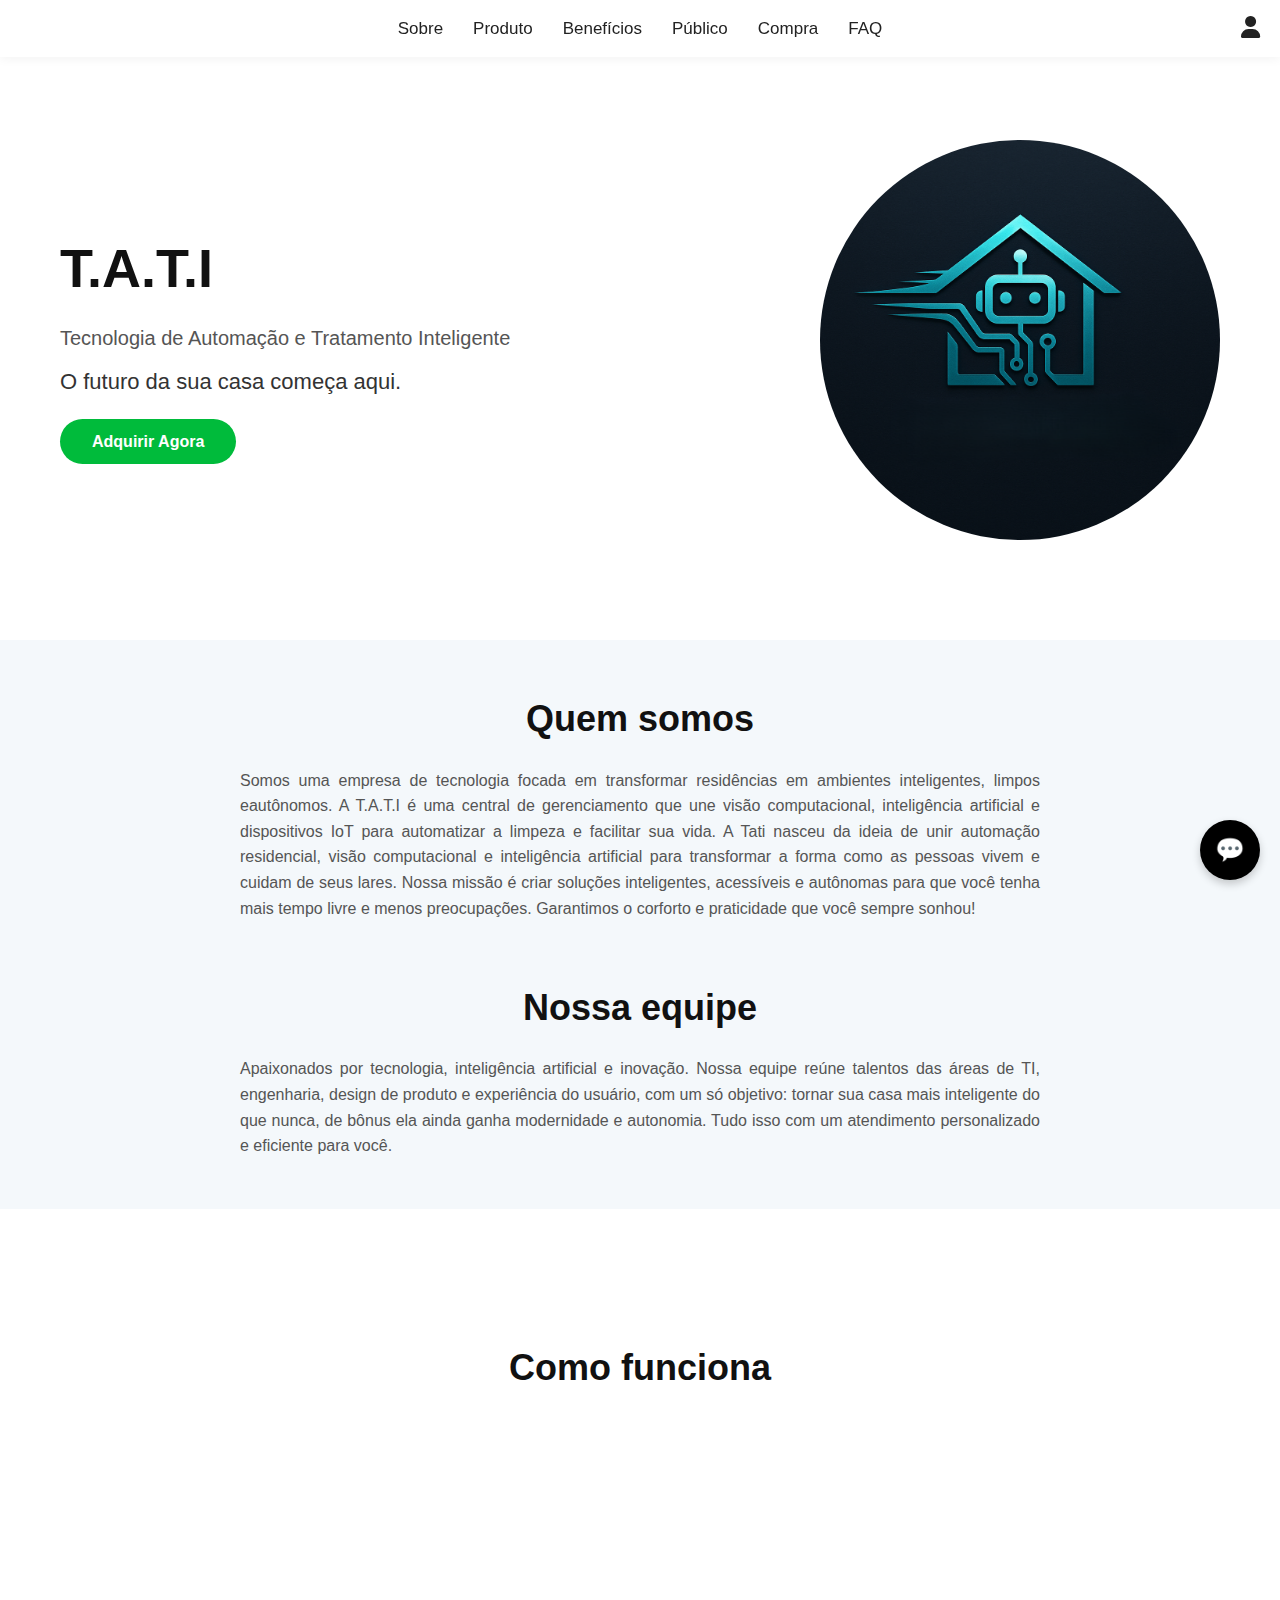
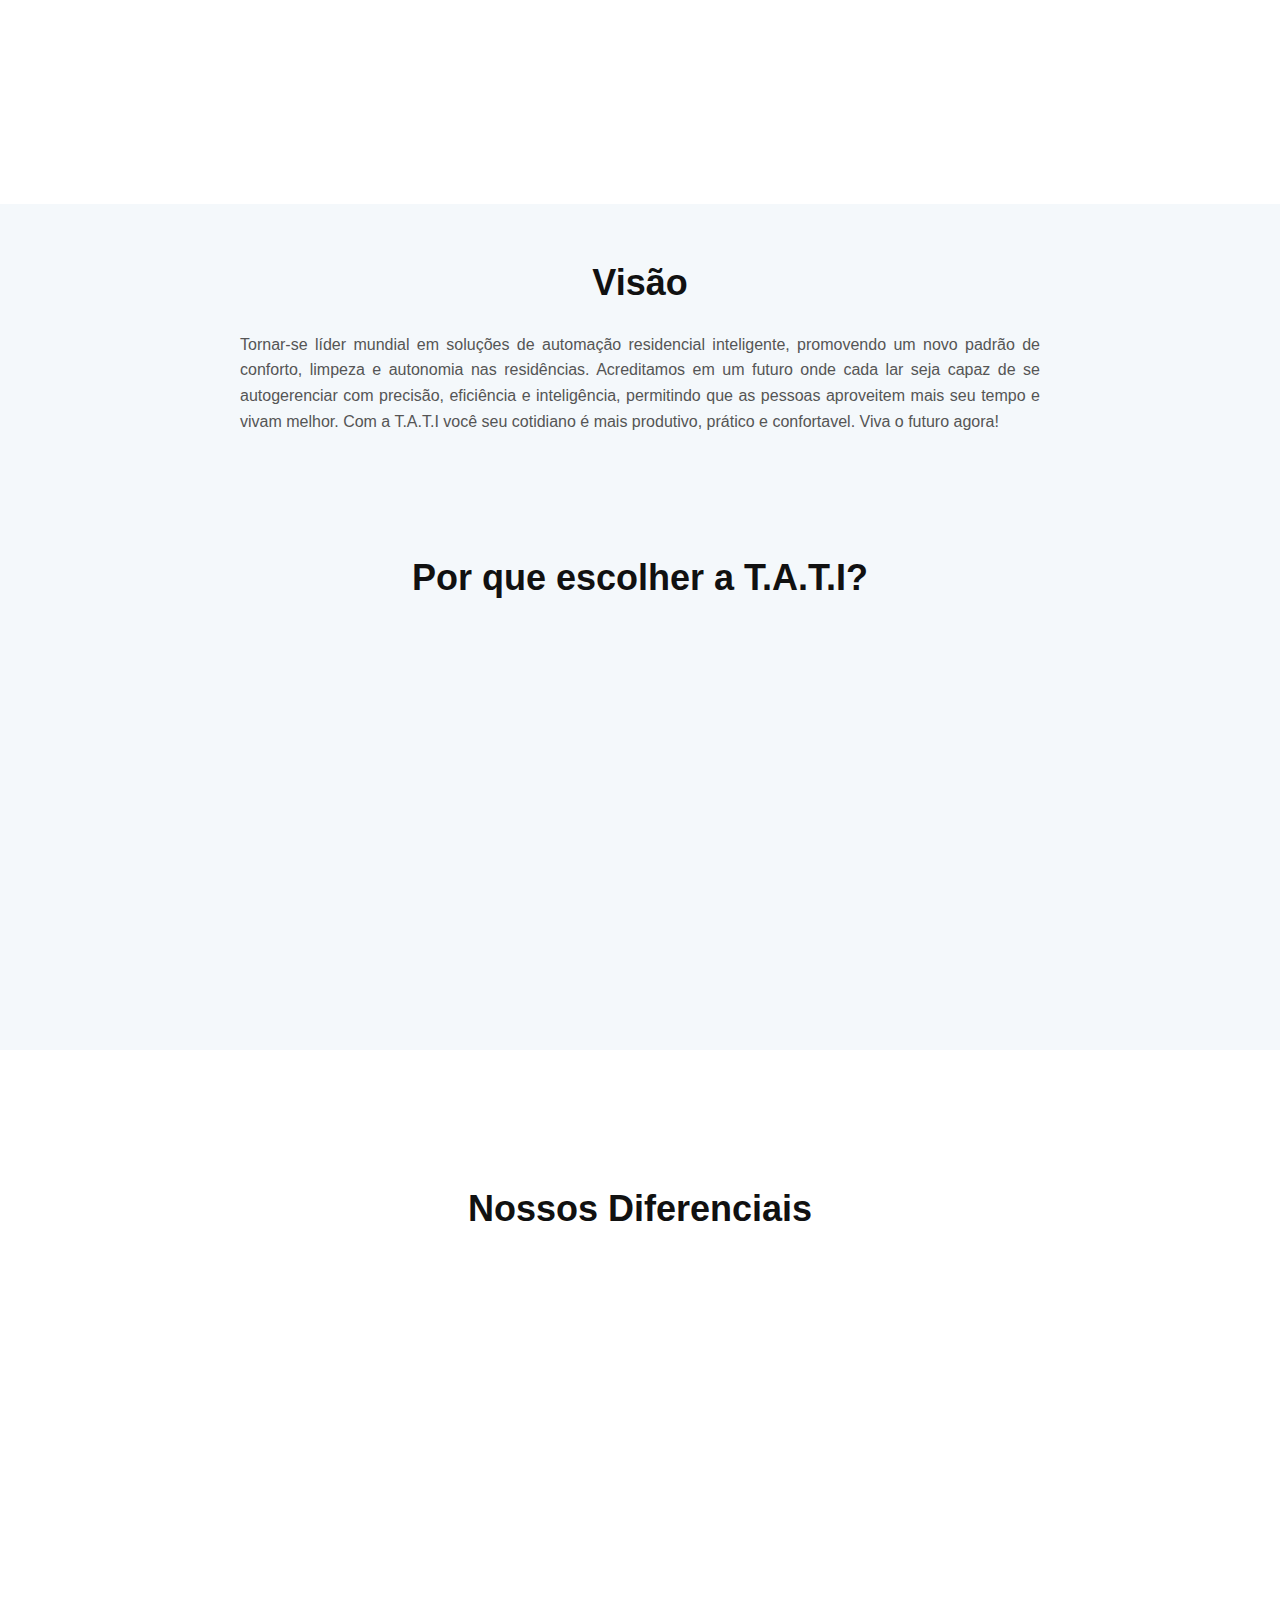
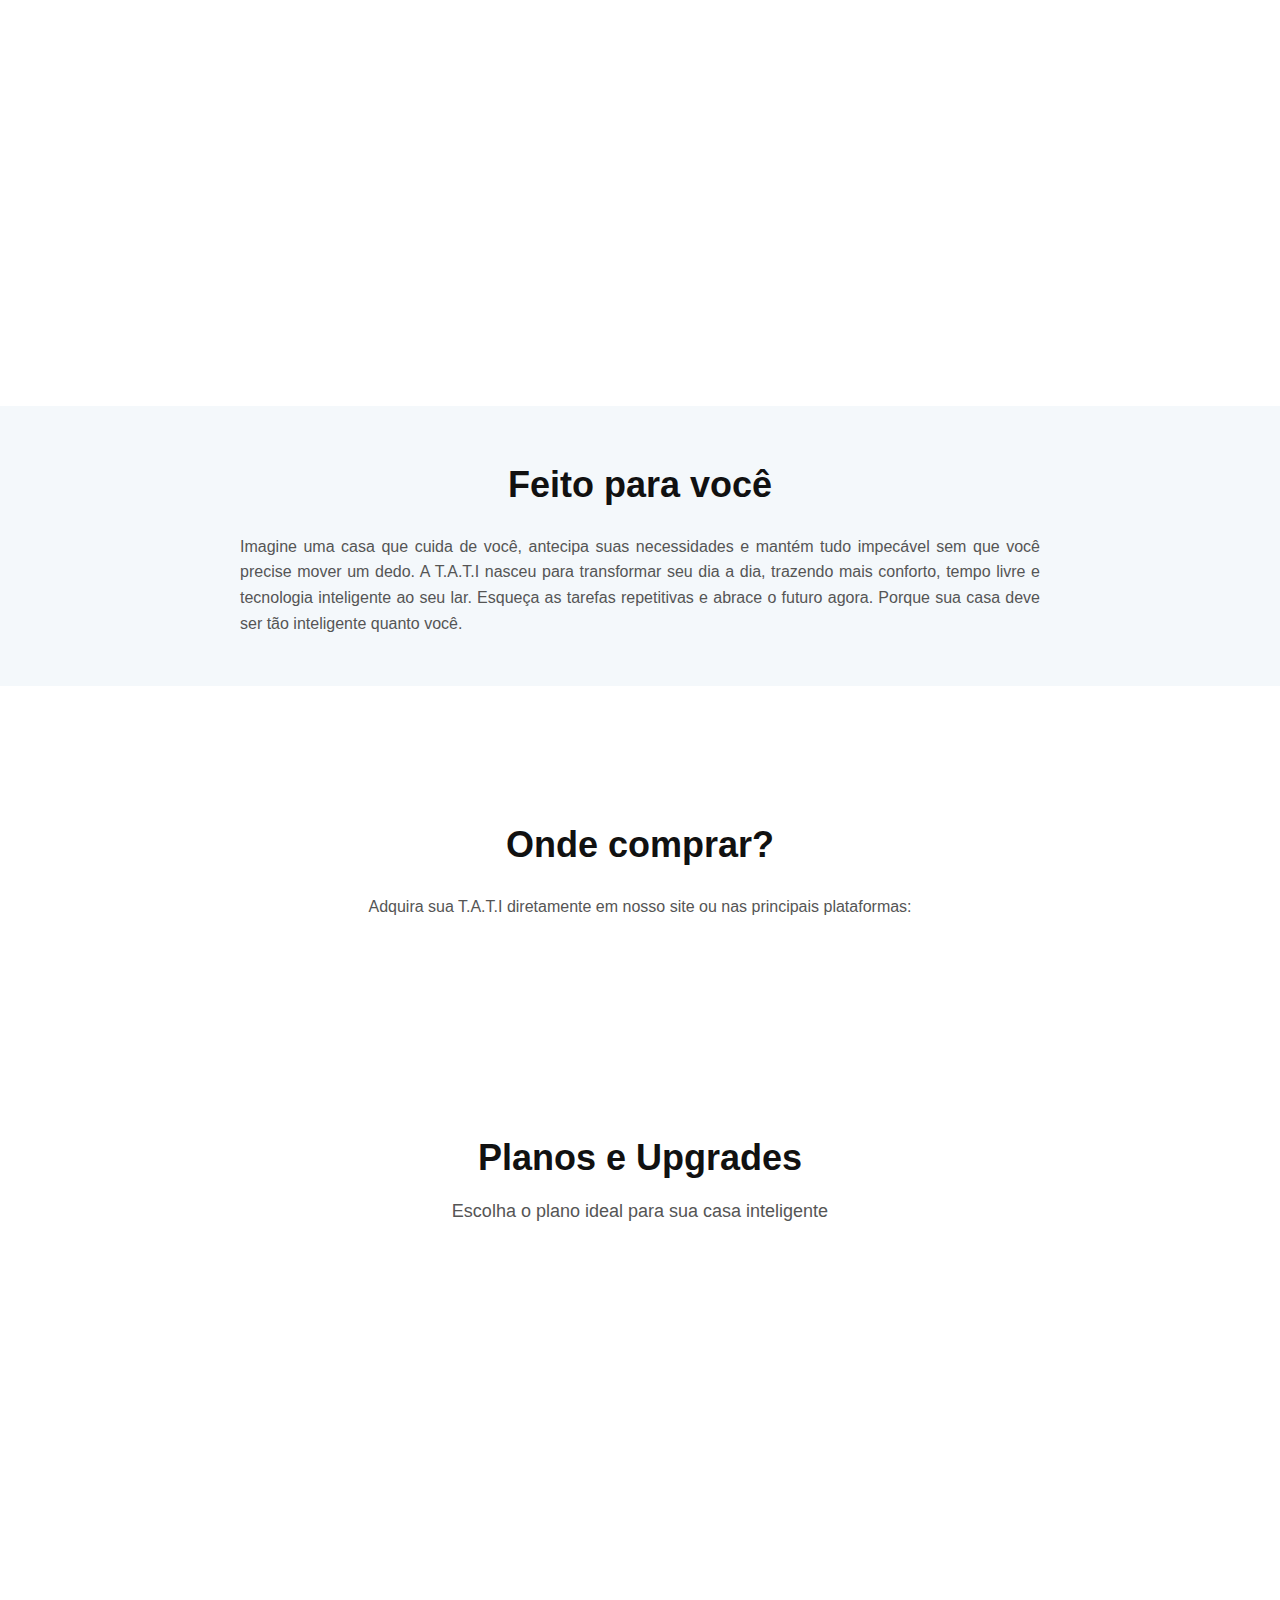
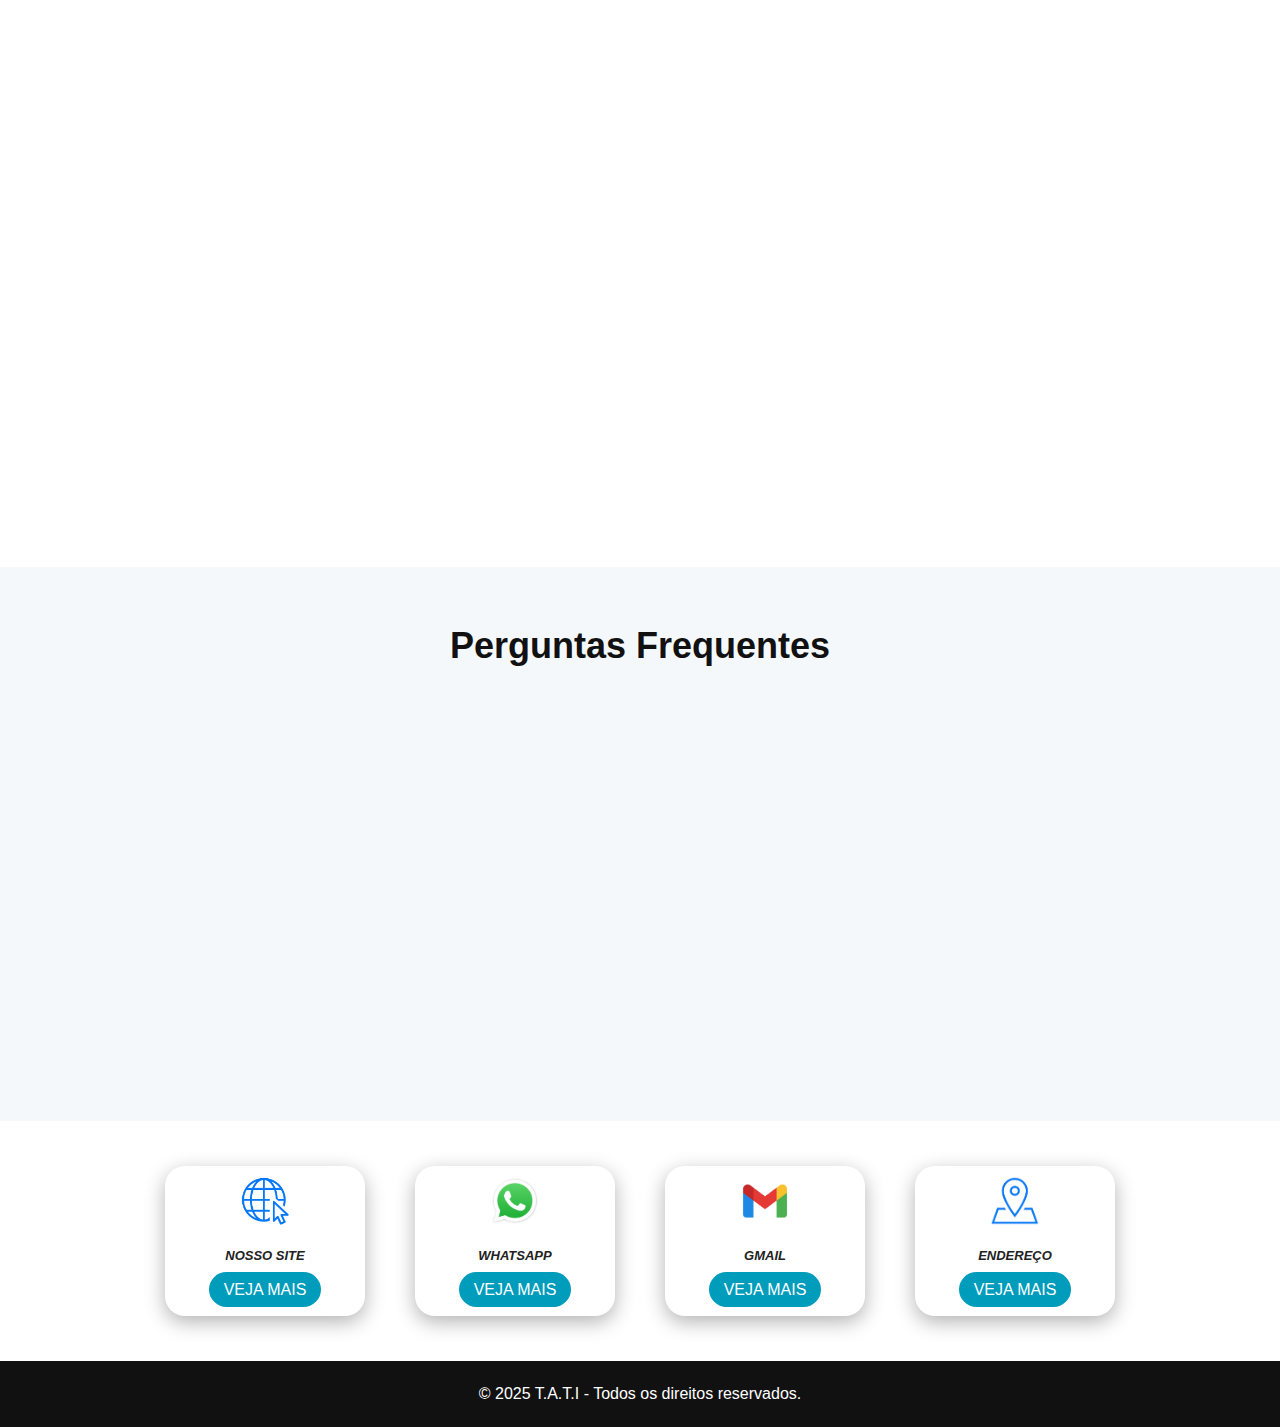
<file: VS/index.html>
<!DOCTYPE html>
<html lang="pt-br">

    <head>
        <meta charset="UTF-8">
        <meta name="viewport" content="width=device-width, initial-scale=1.0">
        <title>T.A.T.I — O Futuro da Automação Residencial</title>
        <link rel="stylesheet" href="style.css">
        <link rel="stylesheet" href="https://cdnjs.cloudflare.com/ajax/libs/font-awesome/6.5.0/css/all.min.css">
    </head>

    <body>
        <!-- Navbar -->
        <header>
            <a href="Login.html" class="user-icon" title="Perfil">
                <i class="fas fa-user"></i>
            </a>
            <nav>
                <ul>
                    <li><a href="#sobre">Sobre</a></li>
                    <li><a href="#produto">Produto</a></li>
                    <li><a href="#beneficios">Benefícios</a></li>
                    <li><a href="#publico">Público</a></li>
                    <li><a href="#compra">Compra</a></li>
                    <li><a href="#faq">FAQ</a></li>
                </ul>
            </nav>
        </header>

        <!-- Hero --> 
        <section class="hero">
            <div class="content">
                <h1>T.A.T.I</h1>
                <p class="subtitle">Tecnologia de Automação e Tratamento Inteligente</p>
                <p class="headline">O futuro da sua casa começa aqui.</p>
                <a href="#compra" class="btn">Adquirir Agora</a>
            </div>
            <img src="imagens/TATI .png" alt="Imagem Principal">
        </section>

        <!-- Sobre -->
        <section id="sobre" class="sobre">
            <h2>Quem somos</h2>
            <p style="text-align: justify;">
                Somos uma empresa de tecnologia focada em transformar residências em ambientes inteligentes, limpos eautônomos. A T.A.T.I é uma central de gerenciamento que une
                visão computacional, inteligência artificial e dispositivos IoT para automatizar a limpeza e facilitar sua vida. A Tati nasceu da ideia de unir automação residencial,
                visão computacional e inteligência artificial para transformar a forma como as pessoas vivem e cuidam de seus lares. 
                Nossa missão é criar soluções inteligentes, acessíveis e autônomas para que você tenha mais tempo livre e menos preocupações. Garantimos o corforto e praticidade que você sempre sonhou!
            </p>
            <h2><br>Nossa equipe</h2>
            <p style="text-align: justify;">
                Apaixonados por tecnologia, inteligência artificial e inovação. Nossa equipe reúne talentos das áreas de TI, engenharia, design de produto e experiência do usuário, 
                com um só objetivo: tornar sua casa mais inteligente do que nunca, de bônus ela ainda ganha modernidade e autonomia. Tudo isso com um atendimento personalizado e eficiente para você.  
            </p>
        </section>

        <!-- Produto -->
        <section id="produto" class="produto">
            <h2>Como funciona</h2>
            <div class="produto-content animate slide-bounce">
                <div>
                    <h3>Central de Controle Inteligente</h3>
                    <p>Detecta automaticamente áreas sujas utilizando câmeras com visão computacional e aciona robôs de
                        limpeza de forma autônoma.</p>
                </div>
                <div>
                    <h3>Integração Total</h3>
                    <p>Compatível com Alexa, Google Home e sistemas de automação residencial, criando uma experiência
                        unificada e fluida.</p>
                </div>
                <div>
                    <h3>Funcionamento automático</h3>
                    <p>Ao identificar a necessidade de uma limpeza, o software trabalhando juntamente com Inteligência 
                    artificial, aciona o robô automaticamnete</p>
                </div>
                <div>
                    <h3>Controle na Palma da Mão</h3>
                    <p>Gerencie seu ambiente pelo app ou diretamente por comandos de voz, sem precisar de configuração
                        manual.</p>
                </div>
            </div>
        </section>

        <!-- Visão e Benefícios -->
        <section id="beneficios" class="beneficios">
            <h2>Visão</h2>
                <p style="text-align: justify;">
                    Tornar-se líder mundial em soluções de automação residencial inteligente, promovendo um novo padrão de 
                    conforto, limpeza e autonomia nas residências. Acreditamos em um futuro onde cada lar seja capaz de se      
                    autogerenciar com precisão, eficiência e inteligência, permitindo que as pessoas aproveitem mais seu tempo e 
                    vivam melhor. Com a T.A.T.I você seu cotidiano é mais produtivo, prático e confortavel. Viva o futuro agora!
                </p> 

            <h2><BR> <BR> Por que escolher a T.A.T.I?</h2>
            <div class="cards animate slide-bounce">
                <div class="card">
                    <h3>Eficiência</h3>
                    <p>Mapeamento em tempo real e limpeza inteligente apenas onde e quando for necessário.</p>
                </div>
                <div class="card">
                    <h3>Autonomia</h3>
                    <p>Seu robô trabalha sozinho, sem necessidade de comandos manuais.</p>
                </div>
                <div class="card">
                    <h3>Mais Tempo para Você</h3>
                    <p>Foque no que importa enquanto sua casa se mantém limpa automaticamente.</p>
                </div>
                <div class="card">
                    <h3>Economia</h3>
                    <p>Redução no consumo de energia e otimização dos recursos de limpeza.</p>
                </div>
                <div class="card">
                    <h3>Inteligência</h3>
                    <p>Com a casa mais inteligente e autonoma, você terá mais praticidade e conforto.</p>
                </div>
            </div>
        </section>

        <!-- Diferenciais -->
        <section class="diferenciais">
            <h2>Nossos Diferenciais</h2>
            <div class="dif">
                <ul class="animate slide-bounce">
                    <li>Visão computacional: sem necessidade de comandos manuais.</li>
                    <li>Detecção automática de sujeira e acionamento imediato dos robôs.</li>
                    <li>Integração com IoT, Alexa e Google Home.</li>
                    <li>Atendimento técnico humanizado e suporte premium.</li>
                </ul>        
                <ul class="animate slide-bounce">
                    <li>Configurações e preferencias personalizadas para você.</li>
                    <li>Mapeamento completo de cada área.</li>
                    <li>Adaptação automática por IA ao perfil do usuário.</li>
                    <li>Limpeza, praticidade e conforto.</li>
                </ul>
            </div>
        </section>

        <!-- Público -->
        <section id="publico" class="publico">
            <h2>Feito para você</h2>
            <p style="text-align: justify;">
                Imagine uma casa que cuida de você, antecipa suas necessidades e mantém tudo impecável sem que você precise
                mover um dedo. A T.A.T.I nasceu para transformar seu dia a dia, trazendo mais conforto, tempo livre e
                tecnologia inteligente ao seu lar. Esqueça as tarefas repetitivas e abrace o futuro agora. Porque sua casa
                deve ser tão inteligente quanto você.
            </p>
        </section>

        <!-- Canal de Venda -->
        <section id="compra" class="compra">
            <h2>Onde comprar?</h2>
            <p style="text-align: center;">Adquira sua T.A.T.I diretamente em nosso site ou nas principais plataformas:</p>
            <div class="compras animate slide-bounce">
                <a href="#">Site Oficial</a>
                <a href="https://www.kabum.com.br/produto/ll" target="_blank">Kabum</a>
                <a href="https://produto.mercadolivre.com.br/Mnt&c_uid=a5364d16-64ac-4bd1-9967-1af378d03162"
                    target="_blank">Mercado Livre</a>
                <a href="https://www.amazon.com.br/ref_=p" target="_blank">Amazon</a>
            </div>
        </section>

        <section id="planos" class="planos">
            <h2>Planos e Upgrades</h2>
            <p class="subtitulo">Escolha o plano ideal para sua casa inteligente</p>

            <div class="cards-planos animate slide-bounce">

                <!-- Plano SaaS -->
                <div class="card-plano">
                    <h3>Assinatura SaaS</h3>
                    <p class="preco">A partir de<br><strong>R$49,90</strong> /mês</p>
                    <ul>
                        <li>✔️ Software completo</li>
                        <li>✔️ Mapeamento por IA</li>
                        <li>✔️ Detecção automática</li>
                    </ul>
                    <a href="pagamento.html" class="btn-plano">Escolher Plano</a>
                </div>

                <!-- Plano Completo -->
                <div class="card-plano destaque">
                    <h3>Assinatura + Hardwares</h3>
                    <p class="preco">A partir de<br><strong>R$799,90</strong> + R$49,90/mês</p>
                    <ul>
                        <li>✔️ Assinatura SaaS</li>
                        <li>✔️ Conjunto de câmeras e robôs</li>
                        <li>✔️ Software e mapeamento por IA</li>
                        <li>✔️ Manutenção e suporte personalizado</li>
                    </ul>
                    <a href="pagamento.html" class="btn-plano destaque-btn">Escolher Plano</a>
                </div>

                <!-- Plano Hardware -->
                <div class="card-plano">
                    <h3>Hardwares</h3>
                    <p class="preco">A partir de<br><strong>R$799,90</strong></p>
                    <ul>
                        <li>✔️ Conjunto de robôs inteligentes</li>
                        <li>✔️ Conjunto de câmeras inteligentes</li>
                        <li>✔️ Manutenção e suporte</li> 
                    </ul>
                    <a href="pagamento.html" class="btn-plano">Escolher Plano</a>
                </div>

            </div>
        </section>


        <!-- FAQ -->
        <section id="faq" class="faq">
            <h2>Perguntas Frequentes</h2>
            <div class="faq-item animate slide-bounce">
                <details>
                    <summary>
                        <h3>Preciso ter internet para funcionar?</h3>
                    </summary>
                    <p>
                    <p>Sim, a T.A.T.I funciona conectada à internet para garantir a comunicação com os dispositivos.</p>
                    </p>
                </details>
            </div>
            <div class="faq-item animate slide-bounce">
                <details>
                    <summary>
                        <h3>Funciona sem Alexa ou Google?</h3>
                    </summary>
                    <p>
                    <p>Sim! Ela opera de forma autônoma, mas também é compatível com assistentes virtuais.</p>
                    </p>
                </details>
            </div>
            <div class="faq-item animate slide-bounce">
                <details>
                    <summary>
                        <h3>Possui suporte técnico?</h3>
                    </summary>
                    <p>
                    <p>Oferecemos suporte premium 24/7 via WhatsApp, e-mail e chat online.</p>
                    </p>
                </details>
            </div>
        </section>

        <div class="agendamento">
            <div class="contato">
                <img class="imagemimg" src="imagens/Tati-removebg-preview.png" width="50" />
                <div class="intro">
                    <h4>NOSSO SITE</h4>
                    <a href="index.html" target="_blank">VEJA MAIS</a>
                </div>
            </div>
            <div class="contato">
                <img class="imagemimg" src="imagens/Wpp.webp" width="50" />
                <div class="intro">
                    <h4> WHATSAPP</h4>
                    <a href="https://web.whatsapp.com/" target="_blank">VEJA MAIS</a>
                </div>
            </div>
            <div class="contato">
                <img class="imagemimg" src="imagens/gmail-new-removebg-preview.png" width="50" />
                <div class="intro">
                    <h4>GMAIL</h4>
                    <a href="https://workspace.google.com/intl/pt-BR/gmail/" target="_blank">VEJA MAIS</a>
                </div>
            </div>
            <div class="contato">
                <img class="imagemimg" src="imagens/images-removebg-preview (1).png" width="50" />
                <div class="intro">
                    <h4>ENDEREÇO</h4>
                    <a href="https://maps.google.com.br/?hl=pt-BR" target="_blank">VEJA MAIS</a>
                </div>
            </div>
        </div>

        <!-- Footer -->
        <footer>
            <p>&copy; 2025 T.A.T.I - Todos os direitos reservados.</p>
        </footer>

        <!-- Scripts -->
        <script>
            const observer = new IntersectionObserver(entries => {
                entries.forEach(entry => {
                    entry.target.classList.toggle('visible', entry.isIntersecting);
                });
            }, { threshold: 0.1 });

            document.querySelectorAll('.animate').forEach(el => {
                observer.observe(el);
            });
        </script>

        <!-- CHATBOT -->
        <button id="chatbot-button">💬</button>

        <div id="chatbot-container">
            <div id="chat-header">
                CONVERSE COM A T.A.T.I 
            </div>
            <div id="chat-messages"></div>
            <div id="chat-buttons">
                <div class="chat-button" onclick="responder('sobre')">📌 Saber mais sobre a T.A.T.I</div>
                <div class="chat-button" onclick="responder('servicos')">🛠️ Ver serviços</div>
                <div class="chat-button" onclick="responder('diferenciais')">👀 Nossos Diferenciais</div>
                <div class="chat-button" onclick="responder('humano')">👥 Falar com um atendente</div>
            </div>
        </div>

        <script>
            const chatbotBtn = document.getElementById("chatbot-button");
            const chatbotBox = document.getElementById("chatbot-container");
            const chatMessages = document.getElementById("chat-messages");

            chatbotBtn.addEventListener("click", () => {
                chatbotBox.style.display = chatbotBox.style.display === "flex" ? "none" : "flex";
                chatbotBox.style.flexDirection = "column";
            });

            function adicionarMensagem(remetente, texto) {
                const div = document.createElement("div");
                div.innerHTML = `<strong>${remetente}:</strong> ${texto}`;
                chatMessages.appendChild(div);
                chatMessages.scrollTop = chatMessages.scrollHeight;
            }

            function responder(tipo) {
                const respostas = {
                    sobre:"Somos uma empresa de tecnologia focada em transformar residências em ambientes inteligentes, limpos eautônomos. A T.A.T.I é uma central de gerenciamento que une computacional, inteligência artificial e dispositivos IoT para automatizar a limpeza e facilitar sua vida. A Tati nasceu da ideia de unir automação residencial, visão computacional e inteligência artificial para transformar a forma como as pessoas vivem e cuidam de seus lares. Nossa missão é criar soluções inteligentes, acessíveis e autônomas para que você tenha mais tempo livre e menos preocupações. Garantimos o corforto e praticidade que você sempre sonhou!",
                    servicos: "Nossos serviços incluem: \n✔ Automação de processos\n✔ Mapeamento por Ia \n✔ Integração de sistemas\n✔ limpeza residencial autonoma",
                    diferenciais: "Imagine uma casa que cuida de você, antecipa suas necessidades e mantém tudo impecável sem que você precise mover um dedo. A T.A.T.I nasceu para transformar seu dia a dia, trazendo mais conforto, tempo livre e tecnologia inteligente ao seu lar. Esqueça as tarefas repetitivas e abrace o futuro agora. Porque sua casa deve ser tão inteligente quanto você.",
                    humano: "Sem problemas! Um atendente humano entrará em contato em breve. Aguarde um momento..."
                };

                adicionarMensagem("Você", document.querySelector(`[onclick="responder('${tipo}')"]`).textContent);
                setTimeout(() => {
                    adicionarMensagem("T.A.T.I", respostas[tipo]);
                }, 400);
            }
        </script>
    </body>
</html>
</file>
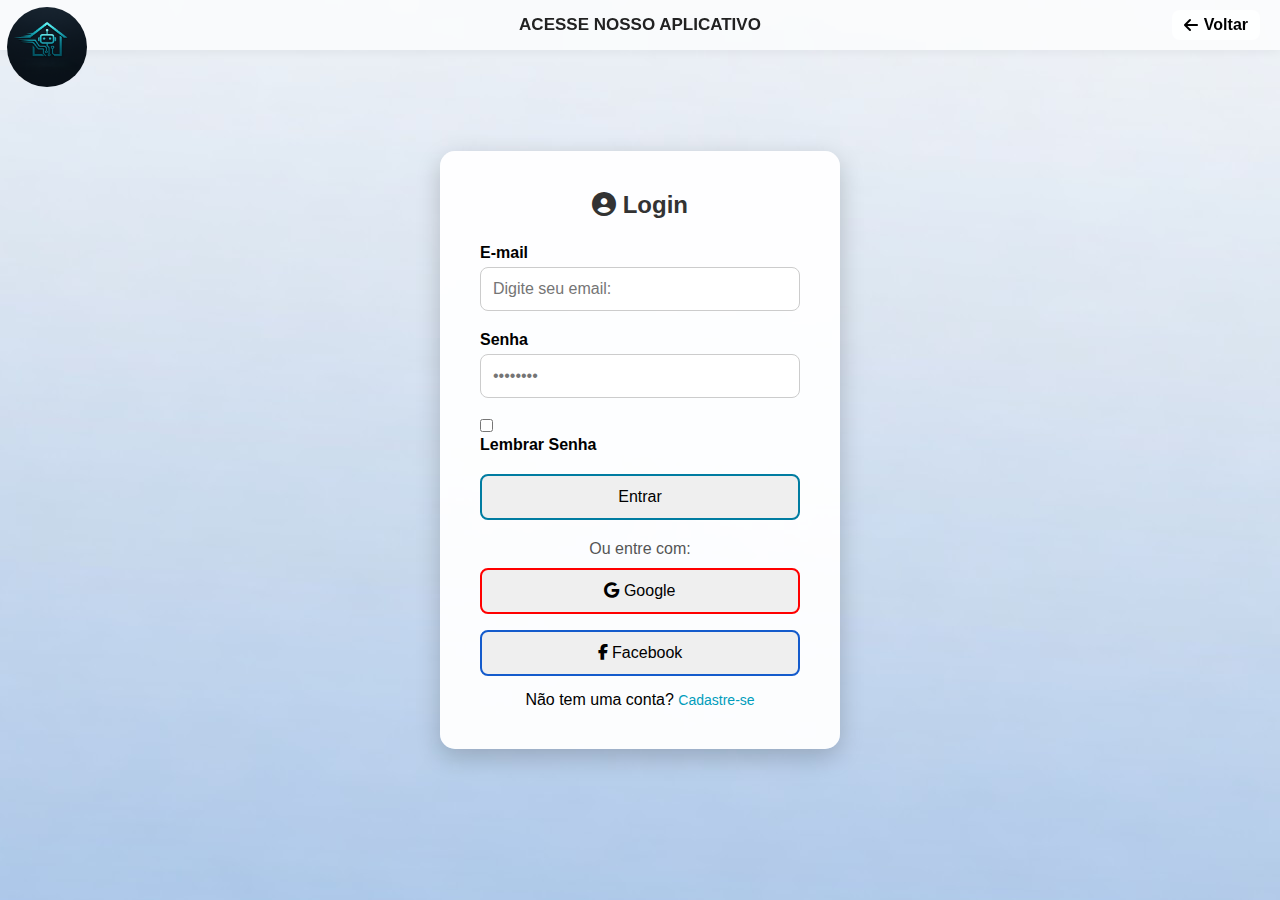
<file: VS/Login.html>
<!DOCTYPE html>
<html lang="pt-br">
    <head>
        <meta charset="UTF-8">
        <title>Login - T.A.T.I</title>
        <meta name="viewport" content="width=device-width, initial-scale=1.0">
        <link rel="stylesheet" href="Logstyle.css">
        <link rel="stylesheet" href="https://cdnjs.cloudflare.com/ajax/libs/font-awesome/6.5.0/css/all.min.css">
    </head>

    <body>
        <img href="index.html" class="logo" src="imagens/TATI .png" alt="Logo TATI">
        <header>
            <nav>
                <ul>
                    <li><a><Strong>ACESSE NOSSO APLICATIVO</Strong></a></li>
                </ul>
            </nav>
            <a href="index.html" class="voltar"><i class="fas fa-arrow-left"></i> Voltar</a>
        </header>

        <div class="login-container">
            <h2><i class="fas fa-user-circle"></i> Login</h2>
            <form action="#" method="post">
                <div class="form-group">
                    <label for="email">E-mail</label>
                    <input type="email" id="email" name="email" required placeholder= "Digite seu email:">
                </div>

                <div class="form-group">
                    <label for="senha">Senha</label>
                    <input type="password" id="senha" name="senha" required placeholder="••••••••">
                </div>
                <div class="form-group checkbox-group">
                    <input type="checkbox" id="lembrar" name="lembrar">
                    <label for="lembrar">Lembrar Senha</label>
                </div>
                <button type="submit">Entrar</button>
                <div class="social-login">
                    <p class="opcao">Ou entre com:</p>
                    <button class="google-btn"><i class="fab fa-google"></i> Google</button>
                    <button class="facebook-btn"><i class="fab fa-facebook-f"></i> Facebook</button>
                </div>
            </form>

            <div class="extra-links">
                <p>Não tem uma conta? <a href="Cadastro.html">Cadastre-se</a></p>
            </div>
        </div>
    </body>
</html>
</file>
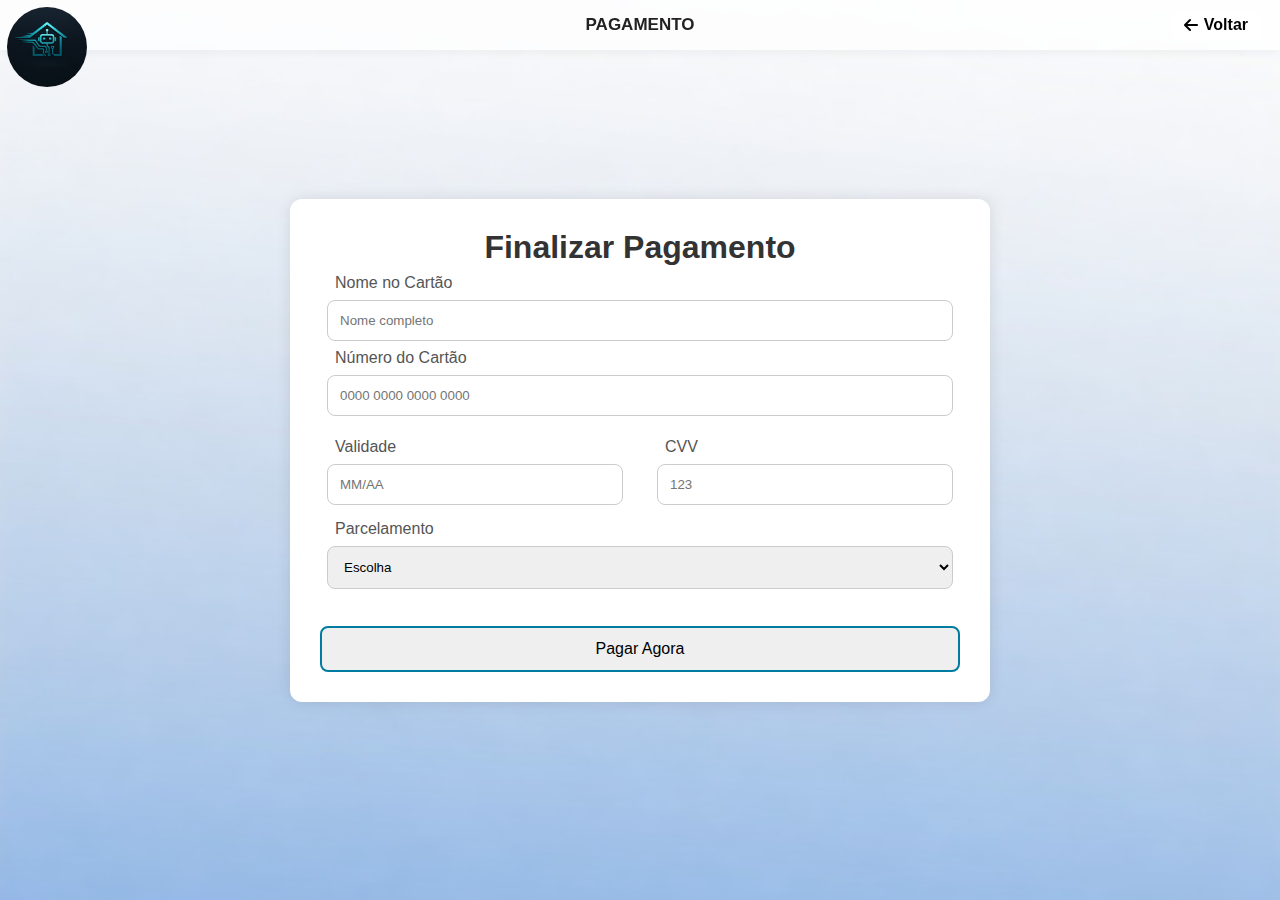
<file: VS/pagamento.html>
<!DOCTYPE html>
<html lang="pt-br">

  <head>
    <meta charset="UTF-8" />
    <meta name="viewport" content="width=device-width, initial-scale=1.0"/>
    <title>Pagamento - T.A.T.I</title>
    <link rel="stylesheet" href="pagamento.css" />
    <link rel="stylesheet" href="https://cdnjs.cloudflare.com/ajax/libs/font-awesome/6.5.0/css/all.min.css">
  </head>

  <body>

    <img href="index.html" class="logo" src="imagens/TATI .png" alt="Logo TATI">
    <header>
      <nav>
        <ul>
          <li><a><Strong>PAGAMENTO</Strong></a></li>
        </ul>
      </nav>
      <a href="index.html" class="voltar"><i class="fas fa-arrow-left"></i> Voltar</a>
      </a>
    </header>

    <div class="container">
      <h1>Finalizar Pagamento</h1>
      <form id="form-pagamento">
        <div class="input-group">
          <label for="nome">Nome no Cartão</label>
          <input type="text" id="nome" placeholder="Nome completo" required />
        </div>
        <div class="input-group">
          <label for="numero">Número do Cartão</label>
          <input type="text" id="numero" placeholder="0000 0000 0000 0000" maxlength="19" required />
        </div>
        <div class="input-row">
          <div class="input-group">
            <label for="validade">Validade</label>
            <input type="text" id="validade" placeholder="MM/AA" maxlength="5" required />
          </div>
          <div class="input-group">
            <label for="cvv">CVV</label>
            <input type="text" id="cvv" placeholder="123" maxlength="4" required />
          </div>
        </div>
        <div class="input-group">
          <label for="parcelas">Parcelamento</label>
          <select id="parcelas" required>
            <option value="">Escolha</option>
            <option value="1x">1x de R$799,90</option>
            <option value="2x">2x de R$399,95</option>
            <option value="4x">4x de R$199,98</option>
            <option value="10x">10x de R$79,99</option>
          </select>
        </div>
        <button type="submit">Pagar Agora</button>
      </form>
    </div>

    <script>
      const form = document.getElementById("form-pagamento");
      form.addEventListener("submit", (e) => {
        e.preventDefault();
        alert("Pagamento processado com sucesso!");
        form.reset();
      });
    </script>
  </body>
</html>
</file>
<file: VS/Logstyle.css>
* {
    margin: 0;
    padding: 0;
    box-sizing: border-box;
}

body {
    font-family: Arial, sans-serif;
    background-image: url("imagens/Gemini_Generated_Image_ncu911ncu911ncu9.jpeg");
    background-position: center;
    height: 100vh;
    display: flex;
    align-items: center;
    justify-content: center;
}

/* Navbar */
header {
    display: flex;
    position: fixed;
    width: 100%;
    z-index: 999;
    top: 0;
    backdrop-filter: blur(12px);
    background-color: rgba(255, 255, 255, 0.7);
    box-shadow: 0 2px 10px rgba(0, 0, 0, 0.05);
}

nav {
    display: flex;
    align-items: center;
    justify-content: center;
    max-width: 1200px;
    margin: auto;
    padding: 15px 30px;
}
.logo {
    z-index: 1000;
    position: fixed;
    left: 7px;
    top: 7px;
    width: 80px;
    border-radius: 50%;
    transition: transform 0.3s ease;
}

.logo:hover {
    transform: scale(1.1);
}

nav ul {
    list-style: none;
    display: flex;
    gap: 30px;
}

nav ul li a {
    text-decoration: none;
    color: #222;
    font-weight: 500;
    font-size: 17px;
    position: relative;
    transition: color 0.3s;
}

nav ul li a::after {
    content: "";
    position: absolute;
    width: 0;
    height: 2px;
    background-color: #009cbb;
    left: 0;
    bottom: -5px;
    transition: width 0.3s;
}

nav ul li a:hover {
    color: #009cbb;
}

nav ul li a:hover::after {
    width: 100%;
}

.login-container {
    background: rgba(255, 255, 255, 0.95);
    padding: 40px;
    border-radius: 15px;
    box-shadow: 0 8px 24px rgba(0, 0, 0, 0.2);
    width: 100%;
    max-width: 400px;
}
.login-container h2 {
    text-align: center;
    margin-bottom: 25px;
    color: #333;
}

.form-group {
    margin-bottom: 20px;
}

label {
    display: block;
    font-weight: 600;
    margin-bottom: 5px;
}

input[type="email"],
input[type="password"] {
    width: 100%;
    padding: 12px;
    border-radius: 8px;
    border: 1px solid #ccc;
    font-size: 16px;
}

button {
    width: 100%;
    padding: 12px;
    border: 2px solid #007ca1;
    border-radius: 8px;
    color: rgb(0, 0, 0);
    font-size: 16px;
    cursor: pointer;
    transition: background-color 0.3s ease;
}

button:hover {
    background-color: #007ca1;
    color: #ffffff;
}

.extra-links {
    text-align: center;
    margin-top: 15px;
}

.extra-links a {
    color: #009cbb;
    text-decoration: none;
    font-size: 14px;
}

.extra-links a:hover {
    text-decoration: underline;
}

.social-login {
    text-align: center;
    margin-top: 20px;
}

.social-login p {
    margin-bottom: 10px;
    font-weight: 500;
    color: #555;
}

.google-btn {
    align-items: center;
    width: 100%;
    padding: 12px;
    border: 2px solid #ff0000;
    border-radius: 8px;
    color: rgb(0, 0, 0);
    font-size: 16px;
    cursor: pointer;
    transition: background-color 0.3s ease;
}

.google-btn:hover {
    background-color: #ff0000;
    color: #ffffff;
}

.facebook-btn {
    margin-top: 16px;
    align-items: center;
    width: 100%;
    padding: 12px;
    border: 2px solid #145bcc;
    border-radius: 8px;
    color: rgb(0, 0, 0);
    font-size: 16px;
    cursor: pointer;
    transition: background-color 0.3s ease;
}

.facebook-btn:hover {
    background-color: #145bcc;
    color: #ffffff;
}

.voltar {
    position: absolute;
    top: 10px;
    right: 20px;
    text-decoration: none;
    font-size: 16px;
    color: #000000;
    font-weight: bold;
    display: flex;
    align-items: center;
    gap: 6px;
    background-color: rgba(255,255,255,0.8);
    padding: 6px 12px;
    border-radius: 8px;
    transition: background-color 0.3s;
    z-index: 1000;
}

.voltar:hover {
    background-color: rgba(255,255,255,1);
    color: #007ca1;
    transition: width 0.3s;
}

.voltar::after {
    content: "";
    position: absolute;
    width: 0;
    height: 2px;
    background-color: #009cbb;
    left: 0;
    bottom: -5px;
    transition: width 0.3s;
}

.voltar:hover {
    color: #009cbb;
}

.voltar:hover::after {
    width: 100%;
}
</file>
<file: VS/pagamento.css>
* {
    margin: 0;
    padding: 0;
    box-sizing: border-box;
}

header {
    display: flex;
    position: fixed;
    width: 100%;
    z-index: 999;
    top: 0;
    backdrop-filter: blur(12px);
    background-color: rgba(255, 255, 255, 0.7);
    box-shadow: 0 2px 10px rgba(0, 0, 0, 0.05);
}

nav {
    display: flex;
    align-items: center;
    justify-content: center;
    max-width: 1200px;
    margin: auto;
    padding: 15px 30px;
}
.logo {
    z-index: 1000;
    position: fixed;
    left: 7px;
    top: 7px;
    width: 80px;
    border-radius: 50%;
    transition: transform 0.3s ease;
}

.logo:hover {
    transform: scale(1.1);
}

nav ul {
    list-style: none;
    display: flex;
    gap: 30px;
}

nav ul li a {
    text-decoration: none;
    color: #222;
    font-weight: 500;
    font-size: 17px;
    position: relative;
    transition: color 0.3s;
}

nav ul li a::after {
    content: "";
    position: absolute;
    width: 0;
    height: 2px;
    background-color: #009cbb;
    left: 0;
    bottom: -5px;
    transition: width 0.3s;
}

nav ul li a:hover {
    color: #009cbb;
}

nav ul li a:hover::after {
    width: 100%;
}


body {
    font-family: Arial, sans-serif;
    background-image: url("imagens/Gemini_Generated_Image_ncu911ncu911ncu9.jpeg"); /* Caminho da imagem */
    background-size: cover;
    background-position: center;
    background-repeat: no-repeat;
    height: 100vh;
    display: flex;
    align-items: center;
    justify-content: center;
}

.container {
    width: 700px;
    max-width: 800px;
    margin: 50px auto;
    background: #fff;
    padding: 30px;
    border-radius: 12px;
    box-shadow: 0 0 15px rgba(0,0,0,0.1);
    align-items: center;
    justify-content: center;
}

h1 {
    text-align: center;
    color: #333;
}

.input-group {
    align-items: center;
    justify-content: center;
    margin-bottom: 15px;
    margin: 7px;
}

.input-group label {
    display: block;
    margin: 8px;
    color: #555;
}


.input-group input,
.input-group select {
    width: 100%;
    padding: 12px;
    border: 1px solid #ccc;
    border-radius: 8px;
  }

.input-row {
    display: flex;
    gap: 20px;
}

.input-row .input-group {
    flex: 1;
}

button {
    margin-top: 30px;
    width: 100%;
    padding: 12px;
    border: 2px solid #007ca1;
    border-radius: 8px;
    color: rgb(0, 0, 0);
    font-size: 16px;
    cursor: pointer;
    transition: background-color 0.3s ease;
}

button:hover {
    background-color: #007ca1;
    color: #ffffff;
}
.voltar {
    position: absolute;
    top: 10px;
    right: 20px;
    text-decoration: none;
    font-size: 16px;
    color: #000000;
    font-weight: bold;
    display: flex;
    align-items: center;
    gap: 6px;
    background-color: rgba(255,255,255,0.8);
    padding: 6px 12px;
    border-radius: 8px;
    transition: background-color 0.3s;
    z-index: 1000;
}

.voltar:hover {
    background-color: rgba(255,255,255,1);
    color: #007ca1;
    transition: width 0.3s;
}

.voltar::after {
    content: "";
    position: absolute;
    width: 0;
    height: 2px;
    background-color: #009cbb;
    left: 0;
    bottom: -5px;
    transition: width 0.3s;
}

.voltar:hover {
    color: #009cbb;
}

.voltar:hover::after {
    width: 100%;
}
</file>
<file: VS/style.css>
/* Reset Global */
* {
    margin: 0;
    padding: 0;
    box-sizing: border-box;
    scroll-behavior: smooth;
    scroll-padding: 5rem;
}

body {
    font-family: 'Segoe UI', Roboto, sans-serif;
    color: #222;
    line-height: 1.6;
}

/* Navbar */
header {
    display: flex;
    position: fixed;
    width: 100%;
    z-index: 1000;
    top: 0;
    backdrop-filter: blur(12px);
    background-color: rgba(255, 255, 255, 0.7);
    box-shadow: 0 2px 10px rgba(0, 0, 0, 0.05);
}

nav {
    display: flex;
    align-items: center;
    justify-content: center;
    max-width: 1200px;
    margin: auto;
    padding: 15px 30px;
}

nav ul {
    list-style: none;
    display: flex;
    gap: 30px;
}

nav ul li a {
    text-decoration: none;
    color: #222;
    font-weight: 500;
    font-size: 17px;
    position: relative;
    transition: color 0.3s;
}

nav ul li a::after {
    content: "";
    position: absolute;
    width: 0;
    height: 2px;
    background-color: #009cbb;
    left: 0;
    bottom: -5px;
    transition: width 0.3s;
}

nav ul li a:hover {
    color: #009cbb;
}

nav ul li a:hover::after {
    width: 100%;
}

.user-icon {
    position: fixed;
    top: 10px;
    right: 20px;
    font-size: 22px;
    color: #222;
}

.user-icon:hover {
    color: #009cbb;
}


/* Hero */
.hero {
    background-color: #ffffff;
    display: flex;
    align-items: center;
    justify-content: space-between;
    max-width: 1200px;
    margin: 120px auto 60px;
    padding: 20px;
    flex-wrap: wrap;
}

.hero .content {
    max-width: 600px;
}

.hero h1 {
    font-size: 54px;
    color: #111;
    margin-bottom: 10px;
}

.hero .subtitle {
    font-size: 20px;
    color: #555;
    margin-bottom: 10px;
}

.hero .headline {
    font-size: 22px;
    color: #333;
    margin-bottom: 30px;
    display: flex;
    justify-content: start;
}

.btn {
    padding: 14px 32px;
    background-color: #00bb3b;
    color: white;
    border-radius: 50px;
    text-decoration: none;
    font-weight: bold;
    transition: background-color 0.3s, transform 0.3s;
}

.btn:hover {
    background-color: #00932f;
    transform: translateY(-3px);
}

.hero img {
    width: 400px;
    border-radius: 50%;
    transition: transform 0.5s;
}

/* Cores Alternadas */
.sobre {
    background-color: #f4f8fb;
}

.produto {
    background-color: #ffffff;
}

.beneficios {
    background-color: #f4f8fb;
}

.diferenciais {
    background-color: #ffffff;
}

.publico {
    background-color: #f4f8fb;
}

.compra {
    background-color: #ffffff; 
}

.faq {
    background-color: #f4f8fb;
}

/* Estrutura das Seções */
section {
    max-width: 100vw;
    margin: 80px auto;
    margin-bottom: 0;
    padding: 50px;
}

section h2 {
    text-align: center;
    font-size: 36px;
    color: #111;
    margin-bottom: 20px;
}

section p {
    color: #555;
    max-width: 800px;
    margin: auto;
}

/* Cards de Produto e Benefícios */
.produto-content,
.beneficios .cards {
    display: flex;
    justify-content: center;
    gap: 30px;
    flex-wrap: wrap;
    margin-top: 30px;
}

.produto-content div,
.card {
    background-color: white;
    padding: 25px;
    border-radius: 20px;
    box-shadow: 0 6px 20px rgba(0, 0, 0, 0.06);
    width: 270px;
    transition: transform 0.4s;
}

.produto-content div:hover,
.card:hover {
    transform: translateY(-8px);
}

.card h3,
.produto-content h3 {
    color: #009cbb;
    margin-bottom: 10px;
}

/* Diferenciais */
.diferenciais .dif {
    display: flex;
    justify-content: center;         
    gap: 30px;              
    flex-wrap: wrap;        
}

.diferenciais ul {
    max-width: 750px;
    width: 600px;       
    margin: 20px 0;         
    background-color: white;
    padding: 20px 50px;     
    border-radius: 20px;
    box-shadow: 3px 6px 20px rgba(0, 0, 0, 0.3);
}

.diferenciais ul li {
    padding: 12px;
    border-bottom: 1px solid #eee;
}

.diferenciais ul li:last-child {
    border-bottom: none;
}

/* Compra */
.compra .compras {
    display: flex;
    justify-content: center;
    gap: 20px;
    flex-wrap: wrap;
    margin-top: 30px;
}

.compra .compras a {
    padding: 12px 25px;
    background-color: #009cbb;
    color: white;
    border-radius: 40px;
    text-decoration: none;
    transition: background-color 0.3s, transform 0.3s;
}

.compra .compras a:hover {
    background-color: #007a93;
    transform: translateY(-3px);
}

/* Seção de Planos */
.planos {
    background-color: #ffffff;
    padding: 0px 20px;
    text-align: center;
}

.planos h2 {
    font-size: 36px;
    color: #111;
    margin-bottom: 10px;
}

.planos .subtitulo {
    color: #555;
    margin-bottom: 50px;
    font-size: 18px;
}

.cards-planos {
    display: flex;
    justify-content: center;
    gap: 30px;
    flex-wrap: wrap;
}

.card-plano {
    background-color: white;
    border: 2px solid #eee;
    border-radius: 20px;
    padding: 30px;
    width: 400px;
    box-shadow: 0 8px 20px rgba(0, 0, 0, 0.06);
    transition: transform 0.4s, border-color 0.4s;
}

.card-plano:hover {
    transform: translateY(-10px);
    border-color: #009cbb;
}

.card-plano h3 {
    margin-bottom: 15px;
    color: #009cbb;
    font-size: 22px;
}

.card-plano .preco {
    font-size: 16px;
    color: #c2c2c2;
    margin-bottom: 20px;
}

.card-plano .preco strong {
    font-size: 28px;
    color: #111;
}

.card-plano .preco span {
    font-size: 14px;
    color: #555;
}

.card-plano ul {
    list-style: none;
    text-align: left;
    margin-bottom: 25px;
}

.card-plano ul li {
    margin-bottom: 10px;
    color: #555;
}

.btn-plano {
    display: inline-block;
    padding: 10px 25px;
    background-color: #009cbb;
    color: white;
    border-radius: 40px;
    text-decoration: none;
    font-weight: bold;
    transition: background-color 0.3s, transform 0.3s;
}

.btn-plano:hover {
    background-color: #009cbb;
    transform: translateY(-3px);
}

/* Destaque no plano intermediário */
.destaque {
    border: 3px solid #00ff5e;
    box-shadow: 0 12px 30px rgba(0, 255, 94, 0.2);
}

.destaque-btn {
    background-color: #00c956;
}

.destaque-btn:hover {
    background-color: #00a744;
}


/* FAQ */
.faq .faq-item {
    max-width: 800px;
    margin: 20px auto;
    background-color: white;
    padding: 20px;
    border-radius: 20px;
    box-shadow: 0 6px 20px rgba(0, 0, 0, 0.06);
    transition: transform 0.4s;
}

.faq-item {
    display: flex;
    flex-direction: column;
    align-items: start;
}

.faq .faq-item:hover {
    transform: translateY(-5px);
    cursor: pointer;
}

.faq h3 {
    margin-bottom: 10px;
    color: #009cbb;
}

/* Cards de contato*/
.container {
    display: flex;
    align-items: normal;
}

.text {
    margin-top: 90px;
    margin-left: 28px;
}

.agendamento .contato img {
    transition: 0.5s;
}

.agendamento {
    display: flex;
    justify-content: center;
    margin: auto;
    margin-top: 40;
    width: 100%;
    padding: 20px;
    align-items: center;
    flex-wrap: wrap;
}

.agendamento .contato {
    margin: 25px;
    position: relative;
    padding: 10px;
    width: 200px;
    height: 150px;
    background-color: white;
    box-shadow: 0 6px 20px rgba(0, 0, 0, 0.3);
    border-radius: 20px;
    transition: 0.5s;
    text-align: center;
}

.agendamento .contato h4 {
    font-size: 13px;
    font-family: sans-serif;
    font-style: italic;
}

.agendamento .contato .intro {
    padding: 12px;
    text-align: center;
}

.agendamento .contato .intro p {
    font-family: sans-serif;
    font-style: italic;
    color: #009cbb;
    transition: 0.5s;
}

.agendamento .contato .intro a {
    position: relative;
    display: inline-block;
    border-radius: 40px;
    padding: 5px 15px;
    background-color: #009cbb;
    color: rgb(255, 255, 255);
    text-decoration: none;
    transition: 0.5s;
    margin-top: 5px;
}

.agendamento .contato:hover {
    margin-top: -30px;
    box-shadow: 2px 20px 25px #555;
}

/* Footer */
footer {
    background-color: #111;
    color: white;
    text-align: center;
    padding: 20px;
}

/* Animation Base */
.animate {
    opacity: 0;
    transform: translateY(30px);
    transition: opacity 0.6s ease, transform 0.6s ease;
    will-change: opacity, transform;
}

.animate.slide-bounce {
    transform: translateY(40px);
    transition: opacity 1s ease, transform 1s cubic-bezier(0.50, 2, 0.10, 1);
}

.animate.visible {
    opacity: 1;
    transform: translate(0, 0);
}

/*CHATBOT*/
#chatbot-button {
    position: fixed;
    bottom: 20px;
    right: 20px;
    background-color: #000000; 
    color: white;
    border: none;
    border-radius: 50%;
    width: 60px;
    height: 60px;
    font-size: 24px;
    cursor: pointer;
    box-shadow: 0 4px 8px rgba(0,0,0,0.2);
    z-index: 1000;
}

#chatbot-container {
    position: fixed;
    bottom: 90px;
    right: 20px;
    width: 500px;
    max-height: 700px;
    background: white;
    border-radius: 16px;
    display: none;
    flex-direction: column;
    box-shadow: 0 4px 12px rgba(0,0,0,0.3);
    z-index: 1000;
    overflow: hidden;
    font-family: Arial, sans-serif;
}

#chat-header {
    background: #000000;
    color: white;
    padding: 16px;
    text-align: center;
    font-weight: bold;
}

#chat-logo {
    max-height: 40px;
    margin-bottom: 8px;
}

#chat-messages {
    flex: 1;
    padding: 10px;
    overflow-y: auto;
    font-size: 15px;
    margin: 7px;
    text-align: justify;
    white-space: pre-wrap ;
    display: flex; 
    flex-direction: column; 
    gap: 10px
}

#chat-buttons {
    display: flex;
    flex-direction: column;
    padding: 10px;
    gap: 8px;
}

.chat-button {
    padding: 10px;
    background-color: #f3f4f6;
    border: 1px solid #d1d5db;
    border-radius: 8px;
    cursor: pointer;
    text-align: left;
    transition: background-color 0.2s;
}
.chat-button:hover {
    background-color: #e5e7eb;
}
</file>
